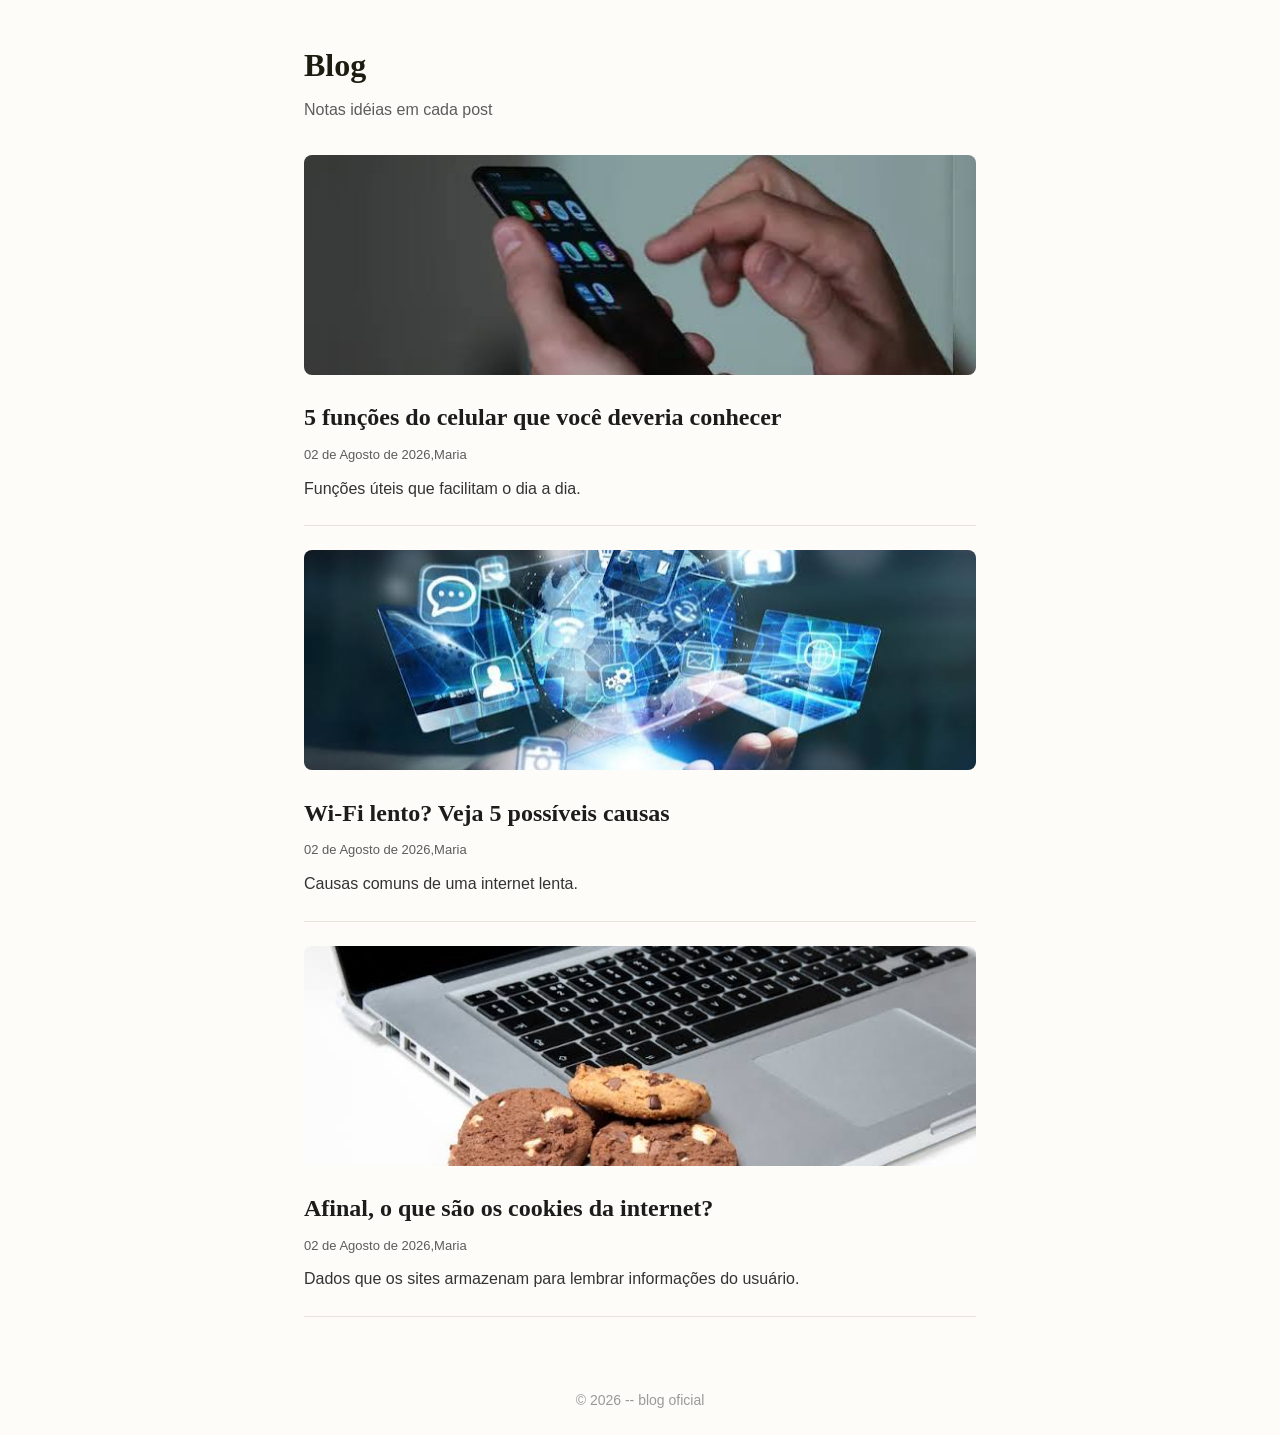
<file: index.html>
<!DOCTYPE html>
<html lang="en">
<head>
    <meta charset="UTF-8">
    <meta name="viewport" content="width=device-width, initial-scale=1.0">
    <title>Blog</title>
    <link rel="stylesheet" href="style.css">
</head>
<body>
     <header class="header">
        <h1 class="logo">Blog</h1>
        <p class="tagline">Notas idéias em cada post</p>
     </header>
     <main class="feed">
        <a href="post1.html" class="post-card">
            <img src="celular.jpg" alt="">
            <h2>5 funções do celular que você deveria conhecer</h2>
            <p class="post-meta"> 02 de Agosto de 2026,Maria</p>
            <p class="post-resumo"> Funções úteis que facilitam o dia a dia.</p>
        </a>

         <a href="post2.html" class="post-card">
            <img src="internet.jpg" alt="">
            <h2>Wi-Fi lento? Veja 5 possíveis causas</h2>
            <p class="post-meta"> 02 de Agosto de 2026,Maria</p>
            <p class="post-resumo"> Causas comuns de uma internet lenta.</p>
        </a>

         <a href="post3.html" class="post-card">
            <img src="cookies.jpg" alt="">
            <h2>Afinal, o que são os cookies da internet?</h2>
            <p class="post-meta"> 02 de Agosto de 2026,Maria</p>
            <p class="post-resumo">Dados que os sites armazenam para lembrar informações do usuário.</p>
        </a>
     </main>
     <footer class="footer">
        <p>&copy; 2026 -- blog oficial</p>
     </footer>
</body>
</html>
</file>
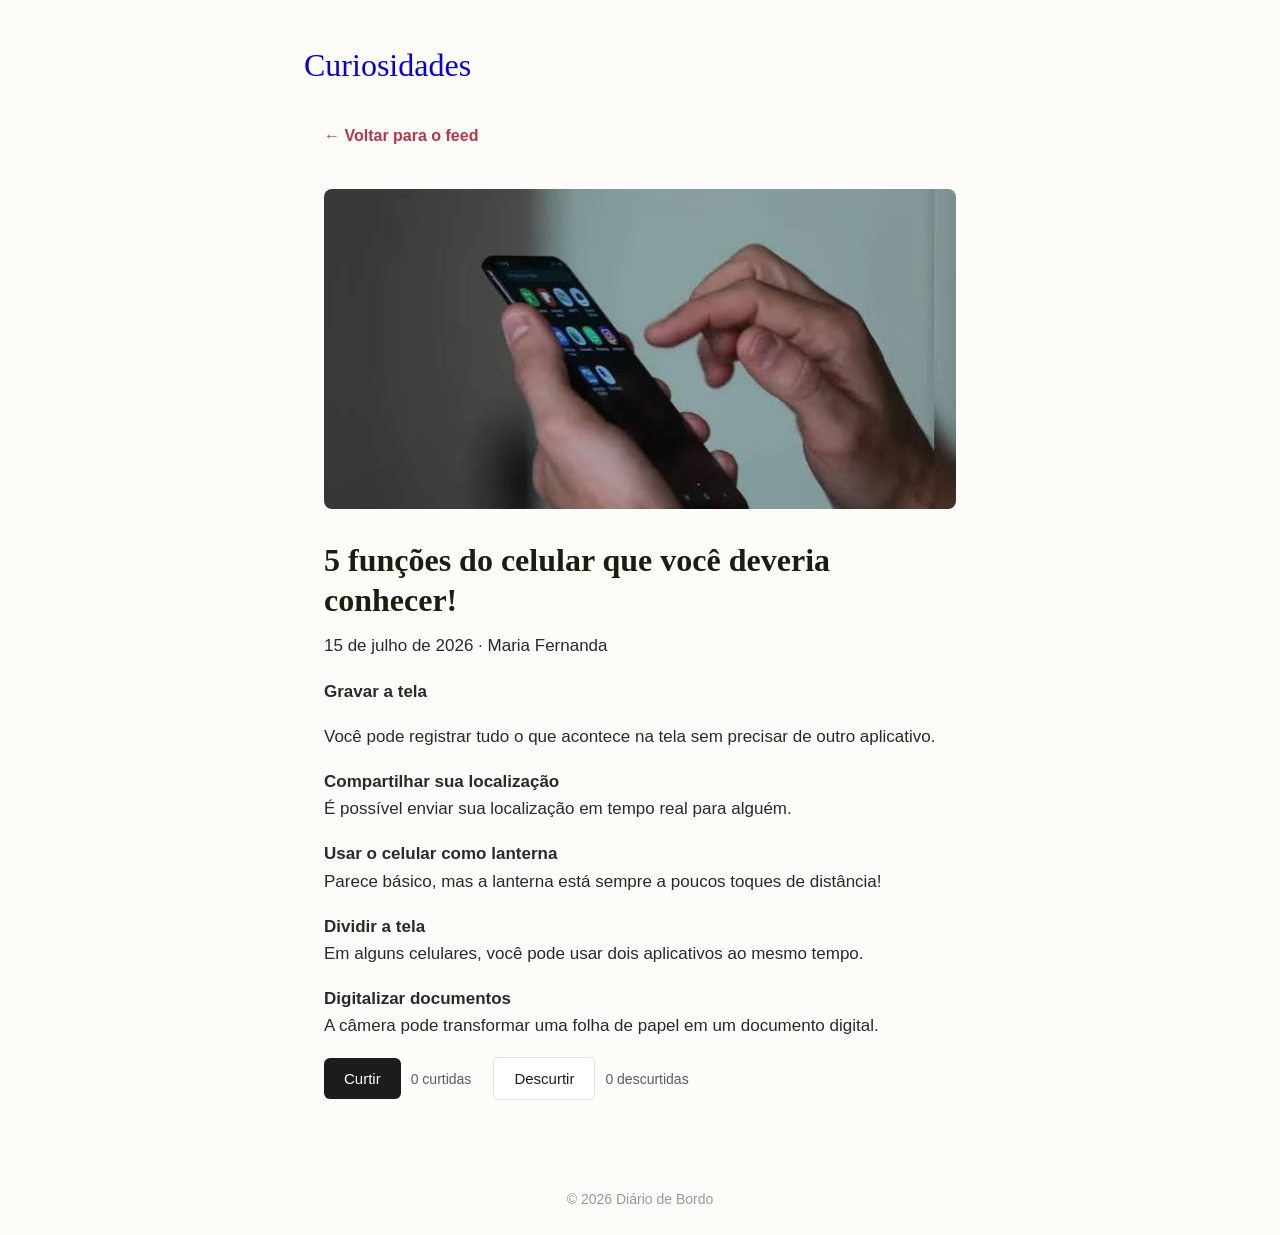
<file: post1.html>
<!DOCTYPE html>
<html lang="pt-br">
<head>
   <meta charset="UTF-8">
   <meta name="viewport" content="width=device-width, initial-scale=1.0">
   <title>Como organizei minha primeira semana de estudos</title>
   <link rel="stylesheet" href="style.css">
     <script src="script.js" defer></script>

</head>
<body>
 
<header class="header">
     <a href="index.html" class="logo" style="text-decoration:none;">Curiosidades</a>
</header>
 
<main class="post-completo">
 
      <a href="index.html" class="voltar">&larr; Voltar para o feed</a>
      
      <img src="celular.jpg" alt="Post 1">
      <h1>5 funções do celular que você deveria conhecer!</h1>
      <p class="post-meta">15 de julho de 2026 · Maria Fernanda</p>
      <p><b>Gravar a tela</b></p>
         <p>Você pode registrar tudo o que acontece na tela sem precisar de outro aplicativo.</p>
          <p> <b>Compartilhar sua localização </b><br>É possível enviar sua localização em tempo real para alguém.</p>
      <p> <b>Usar o celular como lanterna </b><br>Parece básico, mas a lanterna está sempre a poucos toques de distância!</p>
      <p> <b>Dividir a tela </b><br>Em alguns celulares, você pode usar dois aplicativos ao mesmo tempo.</p>
      <p> <b>Digitalizar documentos </b><br>A câmera pode transformar uma folha de papel em um documento digital.</p>
    <div class="reacoes">
       <button id="botao-curtir" class="botao-curtir"> Curtir</button>
       <span id="contador-curtidas">0 curtidas</span>

       <button id="botao-descurtir" class="botao-descurtir"> Descurtir</button>
      <span id="contador-descurtidas">0 descurtidas</span>
    </div>
 
  </main>
 
  <footer class="footer">
    <p>&copy; 2026 Diário de Bordo</p>
  </footer>
  
</body>
</html>
</file>
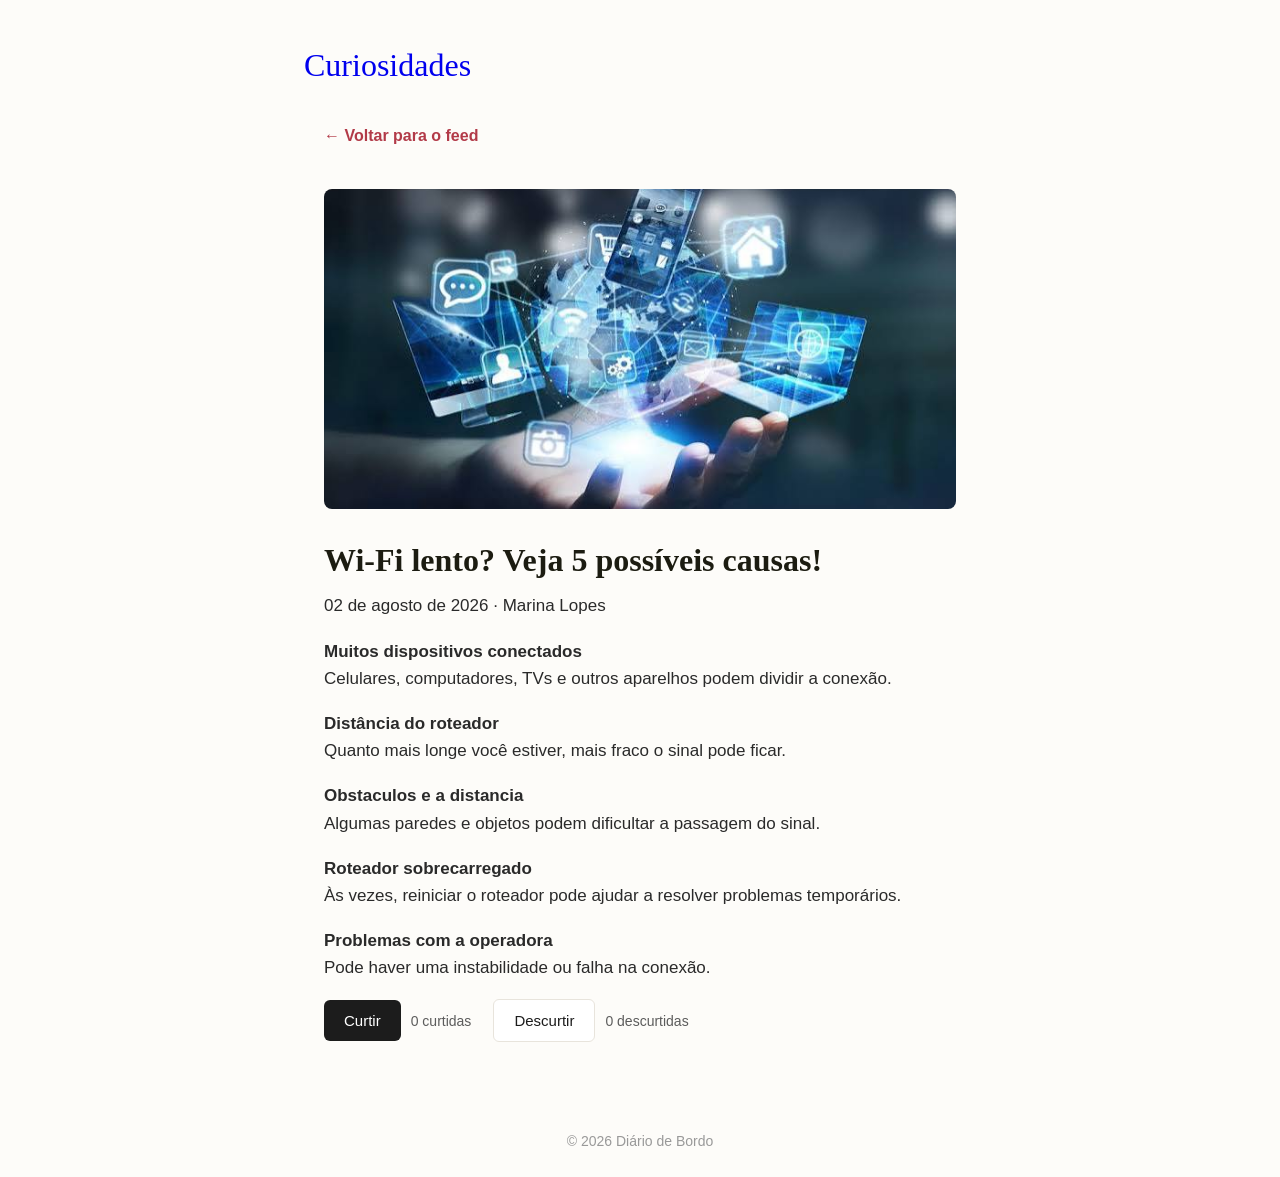
<file: post2.html>
<!DOCTYPE html>
<html lang="pt-br">
<head>
   <meta charset="UTF-8">
   <meta name="viewport" content="width=device-width, initial-scale=1.0">
   <title>Como organizei minha primeira semana de estudos</title>
   <link rel="stylesheet" href="style.css">
   <script src="script.js" defer></script>
</head>
<body>
 
<header class="header">
     <a href="index.html" class="logo" style="text-decoration:none;">Curiosidades</a>
</header>
 
<main class="post-completo">
 
      <a href="index.html" class="voltar">&larr; Voltar para o feed</a>
      
      <img src="internet.jpg" alt="Post 1">
      <h1>Wi-Fi lento? Veja 5 possíveis causas!</h1>
      <p class="post-meta">02 de agosto de 2026 · Marina Lopes</p>
     
         <p><b>Muitos dispositivos conectados</b><br>Celulares, computadores, TVs e outros aparelhos podem dividir a conexão.</p>
          <p> <b>Distância do roteador</b><br>Quanto mais longe você estiver, mais fraco o sinal pode ficar.</p>
      <p> <b>Obstaculos e a distancia </b><br>Algumas paredes e objetos podem dificultar a passagem do sinal.</p>
      <p> <b>Roteador sobrecarregado </b><br>Às vezes, reiniciar o roteador pode ajudar a resolver problemas temporários.</p>
      <p> <b>Problemas com a operadora</b><br>Pode haver uma instabilidade ou falha na conexão.</p>
    <div class="reacoes">
       <button id="botao-curtir" class="botao-curtir"> Curtir</button>
       <span id="contador-curtidas">0 curtidas</span>

       <button id="botao-descurtir" class="botao-descurtir"> Descurtir</button>
      <span id="contador-descurtidas">0 descurtidas</span>
    </div>
 
  </main>
 
  <footer class="footer">
    <p>&copy; 2026 Diário de Bordo</p>
  </footer>
    
</body>
</html>
</file>
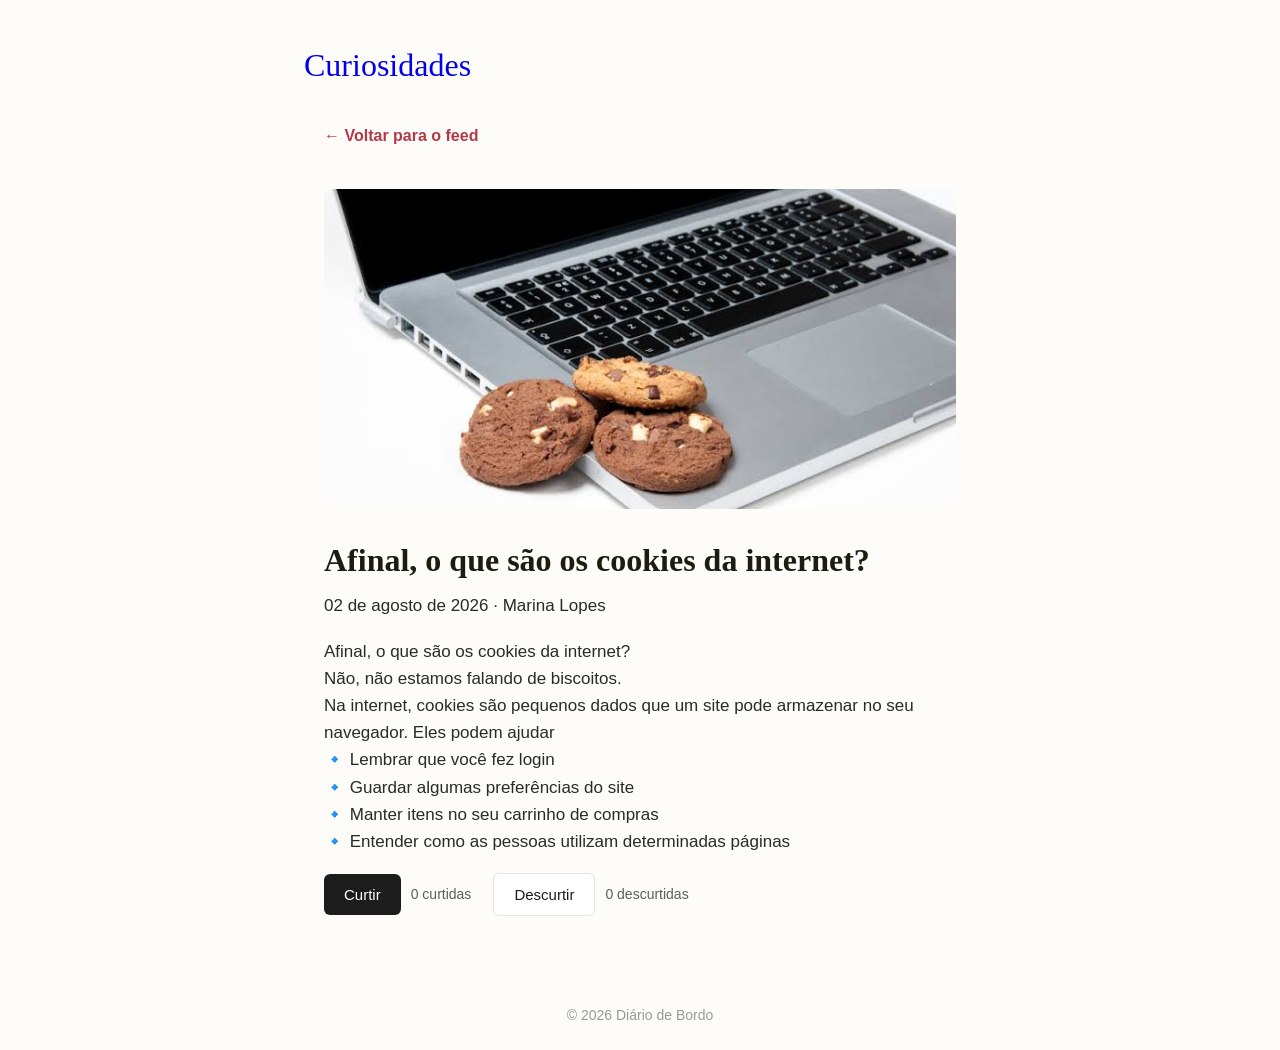
<file: post3.html>
<!DOCTYPE html>
<html lang="pt-br">
<head>
   <meta charset="UTF-8">
   <meta name="viewport" content="width=device-width, initial-scale=1.0">
   <title>Como organizei minha primeira semana de estudos</title>
   <link rel="stylesheet" href="style.css">
    <script src="script.js" defer></script>
</head>
<body>
 
<header class="header">
     <a href="index.html" class="logo" style="text-decoration:none;">Curiosidades</a>
</header>
 
<main class="post-completo">
 
      <a href="index.html" class="voltar">&larr; Voltar para o feed</a>
      
      <img src="cookies.jpg" alt="Post 1">
      <h1>Afinal, o que são os cookies da internet?</h1>
      <p class="post-meta">02 de agosto de 2026 · Marina Lopes</p>
      <p>Afinal, o que são os cookies da internet?<br>
       Não, não estamos falando de biscoitos. <br>
       Na internet, cookies são pequenos dados que um site pode armazenar no seu navegador.
       Eles podem ajudar 
       <br>🔹 Lembrar que você fez login
       <br>🔹 Guardar algumas preferências do site
       <br>🔹 Manter itens no seu carrinho de compras
       <br>🔹 Entender como as pessoas utilizam determinadas páginas</p>
 
    <div class="reacoes">
       <button id="botao-curtir" class="botao-curtir"> Curtir</button>
       <span id="contador-curtidas">0 curtidas</span>

       <button id="botao-descurtir" class="botao-descurtir"> Descurtir</button>
      <span id="contador-descurtidas">0 descurtidas</span>
    </div>
 
  </main>
 
  <footer class="footer">
    <p>&copy; 2026 Diário de Bordo</p>
  </footer>
   
</body>
</html>
</file>
<file: style.css>
*{
    box-sizing: border-box;
    margin: 0;
    padding: 0;
}

body{
    font-family: "Inter", "Arial", sans-serif;
    background: #fdfcf9;
    color: #1c1c11;
    line-height: 1.6;
}
.header{
    padding: 40px 24px 24px;
    max-width: 720px;
    margin: 0 auto;
}
.logo{
    font-family: "Georgia", "Time New Roman", serif;
    font-size: 32px;
}
.tagline{
    color: #5c5c5c;
    margin-top: 6px;
}
.feed{
    max-width: 720px;
    margin: 0 auto;
    padding: 8px 24px 48px;
    display: flex;
    flex-direction: column;
    gap: 24px;
}
.post-card{
    display: block;
    text-decoration: none;
    color: #1c1c1c;
    border-bottom: 1px solid #e8e4dc;
    padding-bottom: 24px;
}
.post-card img{
    width: 100%;
    height: 220px;
    object-fit: cover;
    border-radius: 8px;
    margin-bottom: 16px;
}
.post-card h2{
    font-family: "Georgia", "Times New Roman",serif;
    font-size: 24px;
    margin-bottom: 8px;
}
.post-meta{
    font-size: 13px;
    color: #5c5c5c;
    margin-bottom: 10px;
}
.post-resumo{
    color: #333333;
}
.footer{
    text-align: center;
    padding: 24px;
    color: #999999;
    font-size: 14px;
}
/* Link "voltar para o feed": sem sublinhado, em destaque */
.voltar {
  display: inline-block;
  margin-bottom: 24px;
  color: #b23a48;
  text-decoration: none;
  font-weight: 600;
}
 
/* Container do post: limita a largura do texto pra facilitar a leitura */
.post-completo {
  max-width: 680px;
  margin: 0 auto;
  padding: 8px 24px 64px;
}
/* Imagem de capa do post, no mesmo esquema de corte do card */
.post-completo img {
  width: 100%;
  height: 320px;
  object-fit: cover;
  border-radius: 8px;
  margin: 16px 0 24px;
}
 
/* Título principal do post */
.post-completo h1 {
  font-family: "Georgia", "Times New Roman", serif;
  font-size: 32px;
  line-height: 1.25;
  margin-bottom: 12px;
}
 
/* Parágrafos do corpo do texto */
.post-completo p {
  margin-bottom: 18px;
  font-size: 17px;
  color: #2a2a2a;
}
/* Coloca os dois botões e os dois contadores em linha,
   alinhados ao centro e com espaço entre eles */
.reacoes {
  display: flex;
  align-items: center;
  gap: 10px;
  flex-wrap: wrap;
  margin-top: 16px;
}
/* Regras que os dois botões (curtir e descurtir) têm em comum */
.botao-curtir,
.botao-descurtir {
  border: none;
  padding: 12px 20px;
  border-radius: 6px;
  font-size: 15px;
  cursor: pointer;
}
 
/* Curtir: fundo escuro, texto branco (ação "principal") */
.botao-curtir {
  background: #1c1c1c;
  color: #ffffff;
}
 
/* Descurtir: fundo branco com borda (ação "secundária") */
.botao-descurtir {
  background: #ffffff;
  color: #1c1c1c;
  border: 1px solid #e8e4dc;
}
/* Texto pequeno ao lado de cada botão, mostrando o total */
#contador-curtidas,
#contador-descurtidas {
  color: #5c5c5c;
  font-size: 14px;
  margin-right: 12px;
}
</file>
